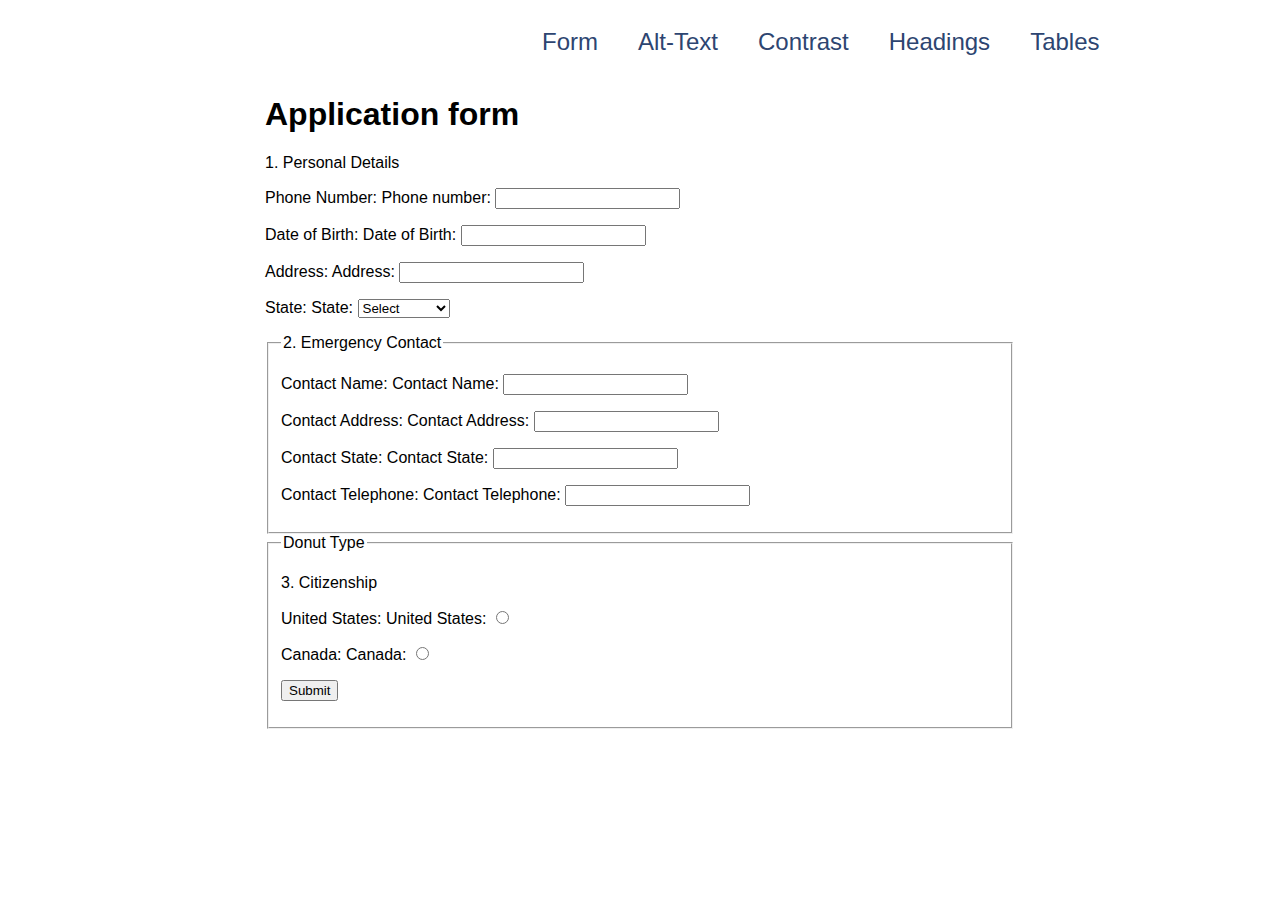
<file: index.html>
<!DOCTYPE html>
<html lang="en">
  <head>
    <meta charset="utf-8">
    <title>Accessibility Forms</title>
    <link rel="stylesheet" href="styles.css" type="text/css">
  </head>
  <body>
    <ul class="navigation">
      <li><a href="./index.html">Form</a></li>
      <li><a href="./alt_text.html">Alt-Text</a></li>
      <li><a href="./contrast.html">Contrast</a></li>
      <li><a href="./headings.html">Headings</a></li>
      <li><a href="./tables.html">Tables</a></li>
    </ul>
    <div class="content">
      <h1>Application form</h1>

      <form action="" method="post" name="form1" id="form1">
      <p>1. Personal Details</p>


      <p>Phone Number:
      <label for="phonenumber">Phone number:</label>
      <input type="text" name="phonenumber" id="phonenumber"></p>

      <p>Date of Birth:
      <label for="birthdate">Date of Birth:</label>
      <input type="text" name="birthdate" id="birthdate"></p>



      <p>Address:
      <label for="address">Address:</label>
      <input type="text" name="address" id="address"></p>

      <p>State:
       <label for="state">State:</label>
       <select name="state" id="state">
        <option value="0">Select</option>
        <option value="Arizona">Arizona</option>
        <option value="California">California</option>
        <option value="Idaho">Idaho</option>
        <option value="Montana">Montana</option>
        <option value="Nevada">Nevada</option>
        <option value="Utah">Utah</option>
        <option value="Washington">Washington</option>
        <option value="Wyoming">Wyoming</option>
      </select>
      </p>

      <fieldset>
      <legend>2. Emergency Contact</legend>
      <p>Contact Name:
      <label for="name">Contact Name:</label>
      <input type="text" name="name" id="name"></p>

      <p>Contact Address:
      <label for="contactaddress">Contact Address:</label>
      <input type="text" name="contactaddress" id="contactaddress"></p>

      <p>Contact State:
      <label for="contactstate">Contact State:</label>
      <input type="text" name="contactstate" id="contactstate"></p>

      <p>Contact Telephone:
      <label for="contacttelephone">Contact Telephone:</label>
      <input type="text" name="contacttelephone" id="contacttelephone"></p>
      </fieldset>

      <fieldset>
      <legend>Donut Type</legend>
      <p>3. Citizenship</p>

      <p>United States:
      <label for="CitizenshipUnitedStates">United States:</label>
      <input type="radio" id="CitizenshipUnitedStates" name="CitizenshipUnitedStates"></p>

      <p>Canada:
      <label for="CitizenshipCanada">Canada:</label>
      <input type="radio" id="CitizenshipCanada" name="CitizenshipCanada"></p>

      <p><input type="submit" value="Submit" id="button" name="button"></p>
      </form>
    </div>
  </body>
</html>
</file>
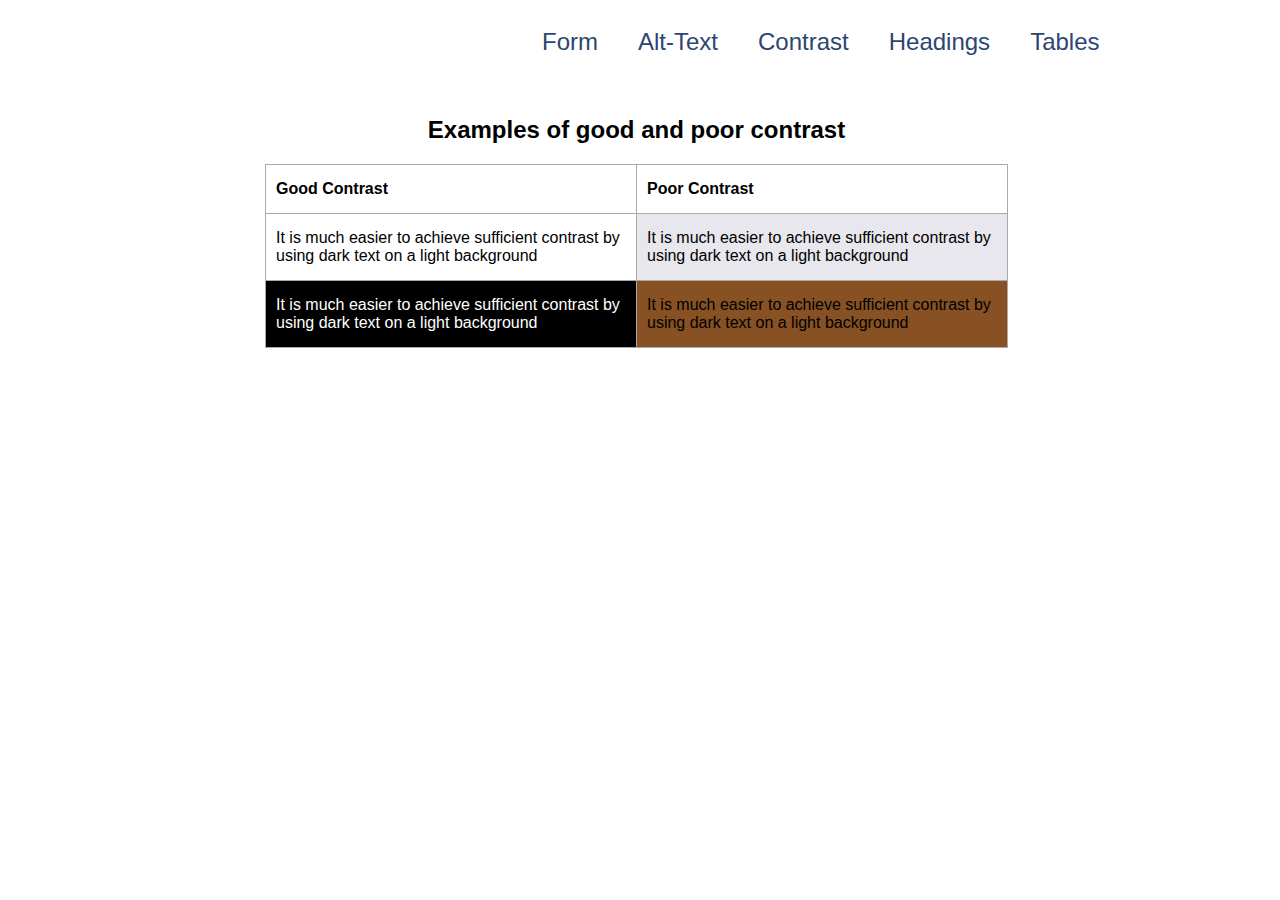
<file: contrast.html>
<!DOCTYPE html>
<html lang = "en">
  <head>
    <meta charset="utf-8">
    <title>Accessibility Contrast</title>
    <link rel="stylesheet" href="styles.css" type="text/css">
  </head>
  <body>

    <ul class="navigation">
      <li><a href="./index.html">Form</a></li>
      <li><a href="./alt_text.html">Alt-Text</a></li>
      <li><a href="./contrast.html">Contrast</a></li>
      <li><a href="./headings.html">Headings</a></li>
      <li><a href="./tables.html">Tables</a></li>
    </ul>

    <div class="content">
      <section>
      <p>
      <table>
      <caption><h2>Examples of good and poor contrast</h2></caption>
      <thead>
      <tr><th scope="col">Good Contrast</th><th scope="col">Poor Contrast</th></tr>
      </thead>
      <tbody>
      <tr>
      <td id="cell1">It is much easier to achieve sufficient contrast by using dark text on a light background</td>
      <td id="cell2">It is much easier to achieve sufficient contrast by using dark text on a light background</td>
      </tr>
      <tr>
      <td id="cell3">It is much easier to achieve sufficient contrast by using dark text on a light background</td>
      <td id="cell4">It is much easier to achieve sufficient contrast by using dark text on a light background</td>
      </tr>
      </tbody>
      </table>
      </p>
    </<section>

  </body>
</html>
</file>
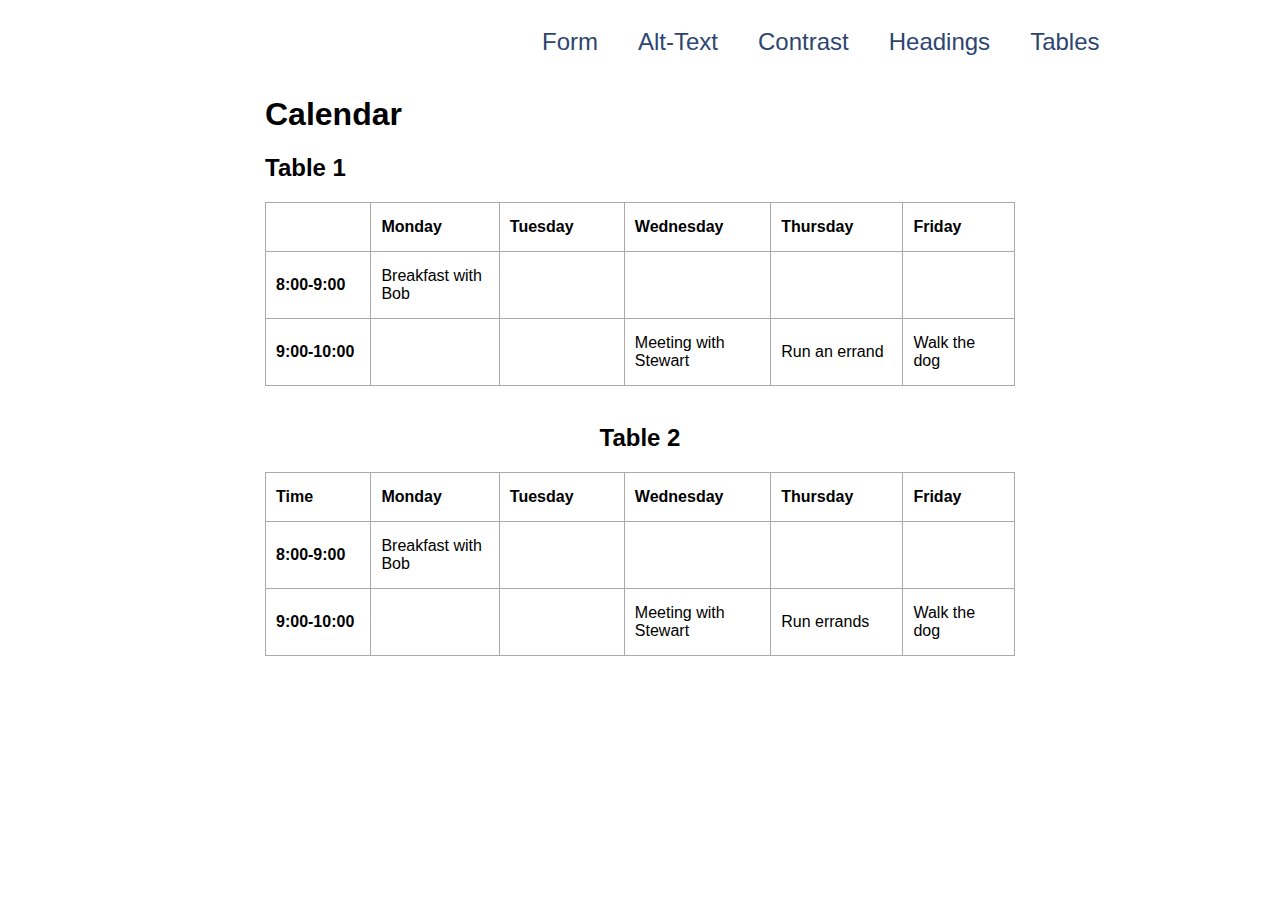
<file: tables.html>
<!DOCTYPE html>
<html lang = "en">
  <head>
    <meta charset="utf-8">
    <title>Accessibility Tables</title>
    <link rel="stylesheet" href="styles.css" type="text/css">
  </head>
  <body>
    <ul class="navigation">
      <li><a href="./index.html">Form</a></li>
      <li><a href="./alt_text.html">Alt-Text</a></li>
      <li><a href="./contrast.html">Contrast</a></li>
      <li><a href="./headings.html">Headings</a></li>
      <li><a href="./tables.html">Tables</a></li>
    </ul>

    <div class="content">
      <h1>Calendar</h1>

      <h2>Table 1</h2>
      <table>
        <tbody><tr>
          <td> </td>
          <td><strong>Monday</strong></td>
          <td><strong>Tuesday</strong></td>
          <td><strong>Wednesday</strong></td>
          <td><strong>Thursday</strong></td>
          <td><strong>Friday</strong></td>
        </tr>
        <tr>
          <td><strong>8:00-9:00</strong></td>
          <td>Breakfast with Bob</td>
          <td> </td>
          <td> </td>
          <td> </td>
          <td> </td>
        </tr>
        <tr>
          <td><strong>9:00-10:00</strong></td>
          <td> </td>
          <td> </td>
          <td>Meeting with Stewart</td>
          <td>Run an errand</td>
          <td>Walk the dog</td>
        </tr>
      </tbody></table>
      <br>

      <table>
        <caption><h2>Table 2</h2></caption>
        <thead><tr>
          <th id="time" scope="col">Time</td>
          <th id="monday" scope="col">Monday</th>
          <th id="tuesday" scope="col">Tuesday</th>
          <th id="wednesday" scope="col">Wednesday</th>
          <th id="thursday" scope="col">Thursday</th>
          <th id="friday" scope="col">Friday</th>
        </tr>
        </thead><tr>
        <tbody><tr>
        <tr>
          <th id="eightToNine" scope="row">8:00-9:00</th>
          <td id="blank01" headers="eightToNine monday">Breakfast with Bob</td>
          <td id="blank02" headers="eightToNine"> </td>
          <td id="blank03" headers="eightToNine"> </td>
          <td id="blank04" headers="eightToNine"> </td>
          <td id="blank05" headers="eightToNine"> </td>
        </tr>
        <tr>
          <th id="nineToTen" scope="row">9:00-10:00</th>
          <td id="blank06" headers="nineToTen"> </td>
          <td id="blank07" headers="nineToTen"> </td>
          <td id="meetStewart" headers="nineToTen wednesday">Meeting with Stewart</td>
          <td id="runErrands" headers="nineToTen thursday">Run errands</td>
          <td id="walkDog" headers="nineToTen friday">Walk the dog</td>
        </tr>
      </tbody></table>
      <br />
    </div>

  </body>
</html>
</file>
<file: styles.css>
body {
  font-family: Sans-serif;
}

.navigation {
  width: 750px;
  margin: 0 auto;
  float: right;
}
.navigation li {
  list-style: none;
  float: left;
  margin: 20px 20px 40px;
  font-size: 24px;
}

a {
  color: #2D4571;
  text-decoration: none;
}
a:hover {
  color: #152C55;
}

.content{
  clear: both;
  width: 750px;
  margin: 0 auto;
}

table {
  border-collapse: collapse;
}

table, th, td {
   border: 1px solid #aaa;
}

th, td {
  padding: 15px 10px;
  text-align: left;
  width: 350px;
}

#cell1 {background-color: #fff}
#cell2 {background-color: #E8E7ED; color:#000000;}
#cell3 {background-color: #000000; color:#ffffff;}
#cell4 {background-color: #875123}
</file>
